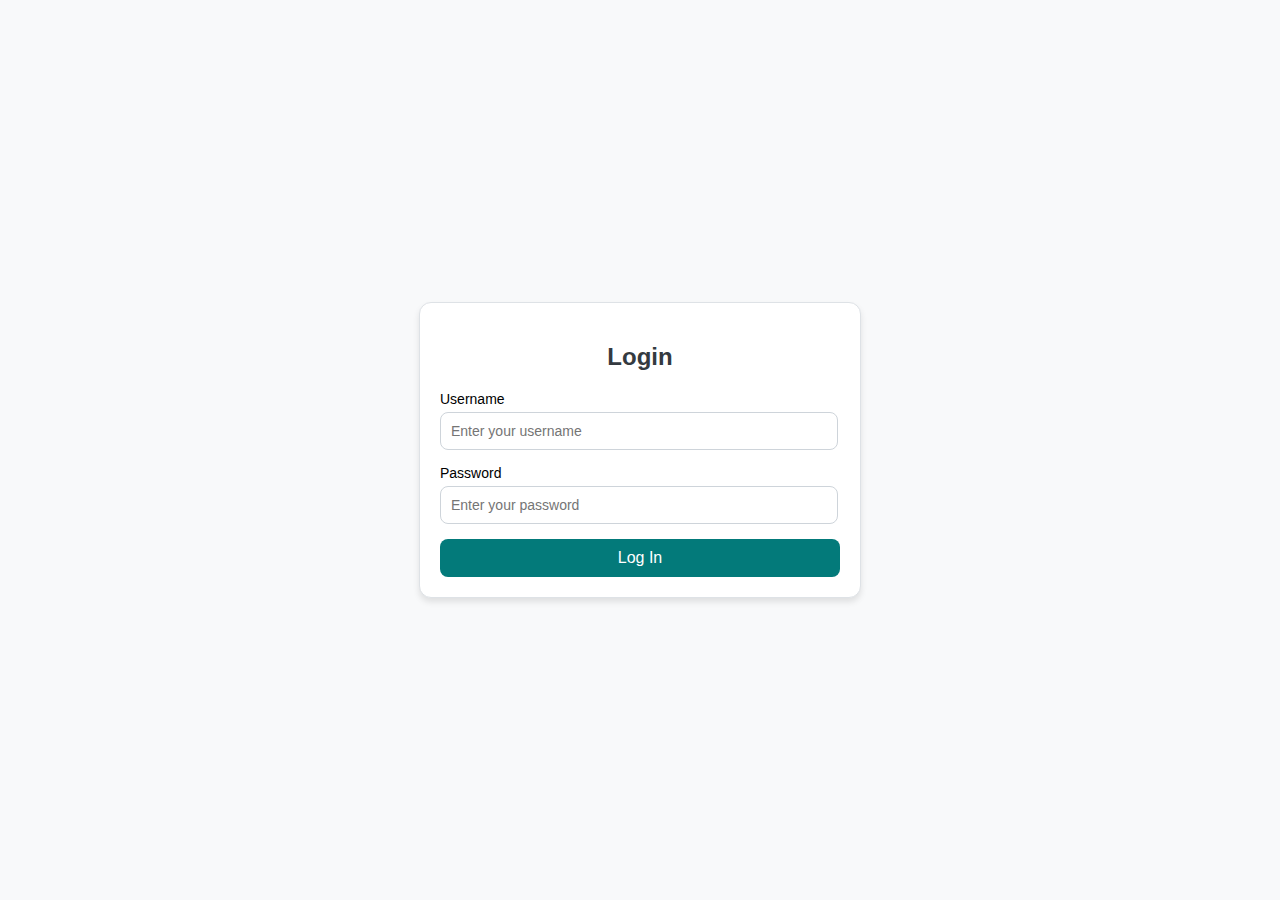
<file: index.html>
<!DOCTYPE html>
<html lang="en">
<head>
  <meta charset="UTF-8">
  <meta name="viewport" content="width=device-width, initial-scale=1.0">
  <title> QuickKart </title>
  <!-- favicon -->
  <link rel="icon" href="./img/qk.png" type="image/gif" sizes="16x16">
  <link rel="stylesheet" href="css/login.css">
  <link href="https://fonts.googleapis.com/css?family=Lato&display=swap" rel="stylesheet">
</head>
<body>
  <div class="login-container">
    <h2>Login</h2>
    <form>
      <div class="form-group">
        <label for="username">Username</label>
        <input type="text" id="username" name="username" placeholder="Enter your username" required>
      </div>
      <div class="form-group">
        <label for="password">Password</label>
        <input type="password" id="password" name="password" placeholder="Enter your password" required>
      </div>
      <button type="button" id="submit" class="login-button">Log In</button> <!-- Added id="submit" -->
    </form>
  </div>

  <script>
    let arr = [
      {
        "address": {
          "geolocation": {
            "lat": "-37.3159",
            "long": "81.1496"
          },
          "city": "kilcoole",
          "street": "new road",
          "number": 7682,
          "zipcode": "12926-3874"
        },
        "id": 1,
        "email": "john@gmail.com",
        "username": "johnd",
        "password": "m38rmF$",
        "name": {
          "firstname": "john",
          "lastname": "doe"
        },
        "phone": "1-570-236-7033",
        "__v": 0
      },
      {
        "address": {
          "geolocation": {
            "lat": "-37.3159",
            "long": "81.1496"
          },
          "city": "kilcoole",
          "street": "Lovers Ln",
          "number": 7267,
          "zipcode": "12926-3874"
        },
        "id": 2,
        "email": "morrison@gmail.com",
        "username": "mor_2314",
        "password": "83r5^_",
        "name": {
          "firstname": "david",
          "lastname": "morrison"
        },
        "phone": "1-570-236-7033",
        "__v": 0
      },
      {
        "address": {
          "geolocation": {
            "lat": "40.3467",
            "long": "-30.1310"
          },
          "city": "Cullman",
          "street": "Frances Ct",
          "number": 86,
          "zipcode": "29567-1452"
        },
        "id": 3,
        "email": "kevin@gmail.com",
        "username": "kevinryan",
        "password": "kev02937@",
        "name": {
          "firstname": "kevin",
          "lastname": "ryan"
        },
        "phone": "1-567-094-1345",
        "__v": 0
      },
      {
        "address": {
          "geolocation": {
            "lat": "50.3467",
            "long": "-20.1310"
          },
          "city": "San Antonio",
          "street": "Hunters Creek Dr",
          "number": 6454,
          "zipcode": "98234-1734"
        },
        "id": 4,
        "email": "don@gmail.com",
        "username": "donero",
        "password": "ewedon",
        "name": {
          "firstname": "don",
          "lastname": "romer"
        },
        "phone": "1-765-789-6734",
        "__v": 0
      },
      {
        "address": {
          "geolocation": {
            "lat": "40.3467",
            "long": "-40.1310"
          },
          "city": "san Antonio",
          "street": "adams St",
          "number": 245,
          "zipcode": "80796-1234"
        },
        "id": 5,
        "email": "derek@gmail.com",
        "username": "derek",
        "password": "jklg*_56",
        "name": {
          "firstname": "derek",
          "lastname": "powell"
        },
        "phone": "1-956-001-1945",
        "__v": 0
      },
      {
        "address": {
          "geolocation": {
            "lat": "20.1677",
            "long": "-10.6789"
          },
          "city": "el paso",
          "street": "prospect st",
          "number": 124,
          "zipcode": "12346-0456"
        },
        "id": 6,
        "email": "david_r@gmail.com",
        "username": "david_r",
        "password": "3478*#54",
        "name": {
          "firstname": "david",
          "lastname": "russell"
        },
        "phone": "1-678-345-9856",
        "__v": 0
      },
      {
        "address": {
          "geolocation": {
            "lat": "10.3456",
            "long": "20.6419"
          },
          "city": "fresno",
          "street": "saddle st",
          "number": 1342,
          "zipcode": "96378-0245"
        },
        "id": 7,
        "email": "miriam@gmail.com",
        "username": "snyder",
        "password": "f238&@*$",
        "name": {
          "firstname": "miriam",
          "lastname": "snyder"
        },
        "phone": "1-123-943-0563",
        "__v": 0
      },
      {
        "address": {
          "geolocation": {
            "lat": "50.3456",
            "long": "10.6419"
          },
          "city": "mesa",
          "street": "vally view ln",
          "number": 1342,
          "zipcode": "96378-0245"
        },
        "id": 8,
        "email": "william@gmail.com",
        "username": "hopkins",
        "password": "William56$hj",
        "name": {
          "firstname": "william",
          "lastname": "hopkins"
        },
        "phone": "1-478-001-0890",
        "__v": 0
      },
      {
        "address": {
          "geolocation": {
            "lat": "40.12456",
            "long": "20.5419"
          },
          "city": "miami",
          "street": "avondale ave",
          "number": 345,
          "zipcode": "96378-0245"
        },
        "id": 9,
        "email": "kate@gmail.com",
        "username": "kate_h",
        "password": "kfejk@*_",
        "name": {
          "firstname": "kate",
          "lastname": "hale"
        },
        "phone": "1-678-456-1934",
        "__v": 0
      },
      {
        "address": {
          "geolocation": {
            "lat": "30.24788",
            "long": "-20.545419"
          },
          "city": "fort wayne",
          "street": "oak lawn ave",
          "number": 526,
          "zipcode": "10256-4532"
        },
        "id": 10,
        "email": "jimmie@gmail.com",
        "username": "jimmie_k",
        "password": "klein*#%*",
        "name": {
          "firstname": "jimmie",
          "lastname": "klein"
        },
        "phone": "1-104-001-4567",
        "__v": 0
      }
    ];

    document.getElementById('submit').addEventListener('click', function() {
      let username = document.getElementById('username').value;  // Get username input value
      let password = document.getElementById('password').value;  // Get password input value

      for (let i = 0; i < arr.length; i++) {
        let Username = arr[i].username === username;           // Check if username matches
        let Password = arr[i].password === password;           // Check if password matches

        if (Username && Password) {
          // Store user data in localStorage
          localStorage.setItem('user', JSON.stringify(arr[i]));
          window.location.href = 'home.html'; // Redirect to home.html
          break;
        }
      }
    });
  </script>
  <script src="./js/login.js"></script>
  <script src="./js/logout.js"></script>
</body>
</html>
</file>
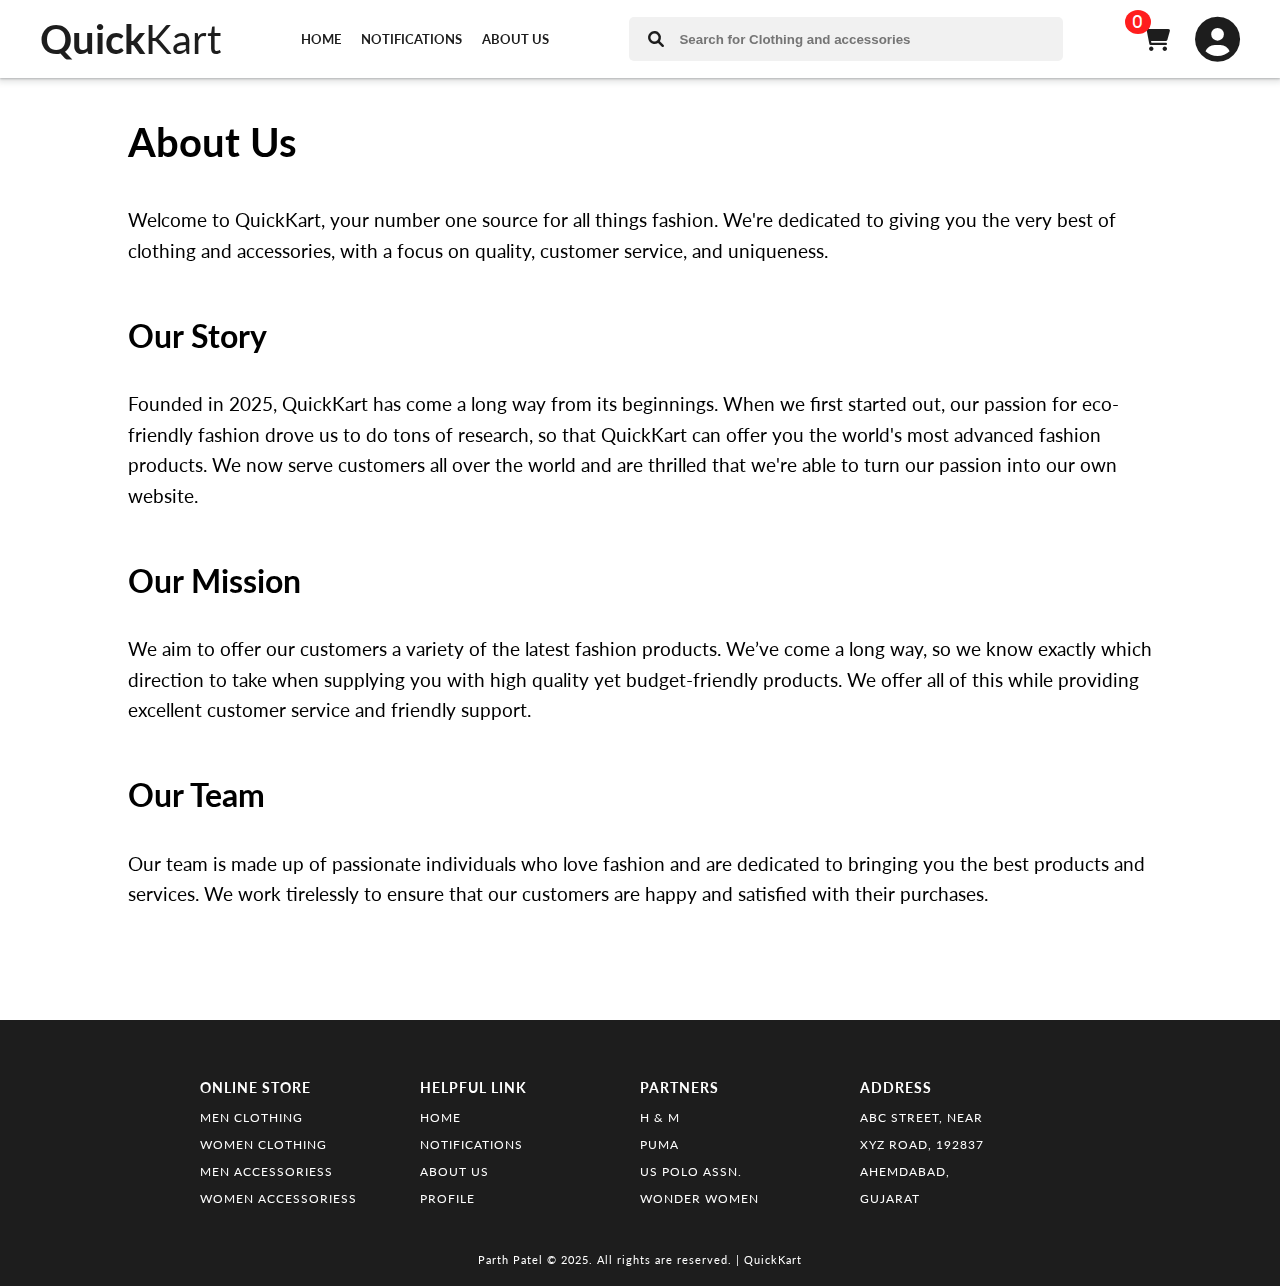
<file: about.html>
<!DOCTYPE html>
<html lang="en">
<head>
    <meta charset="UTF-8">
    <meta name="viewport" content="width=device-width, initial-scale=1.0">
    <title> QuickKart </title>
    <!-- favicon -->
    <link rel="icon" href="./img/qk.png" type="image/gif" sizes="16x16">
    <link rel="stylesheet" href="css/about.css">
    
</head>
<body>
    <!-- HEADER -->
    <div id="1"></div>
    <script>
        load("header.html");
        function load(url) {
            req = new XMLHttpRequest();
            req.open("GET", url, false);
            req.send(null);
            document.getElementById(1).innerHTML = req.responseText;
        }

        function updateBadge() {
            let counter = Number(document.cookie.split('counter=')[1]?.split(';')[0] || 0);
            if (counter === 0) {
                const cartItems = JSON.parse(localStorage.getItem('orderDetails')) || [];
                counter = cartItems.length;
            }
            document.getElementById("badge").innerHTML = counter;
        }

        document.addEventListener("DOMContentLoaded", updateBadge);
    </script>

    <!-- ABOUT US CONTENT -->
    <div class="about-container">
        <h1>About Us</h1>
        <p>Welcome to QuickKart, your number one source for all things fashion. We're dedicated to giving you the very best of clothing and accessories, with a focus on quality, customer service, and uniqueness.</p>
        <h2>Our Story</h2>
        <p>Founded in 2025, QuickKart has come a long way from its beginnings. When we first started out, our passion for eco-friendly fashion drove us to do tons of research, so that QuickKart can offer you the world's most advanced fashion products. We now serve customers all over the world and are thrilled that we're able to turn our passion into our own website.</p>
        <h2>Our Mission</h2>
        <p>We aim to offer our customers a variety of the latest fashion products. We’ve come a long way, so we know exactly which direction to take when supplying you with high quality yet budget-friendly products. We offer all of this while providing excellent customer service and friendly support.</p>
        <h2>Our Team</h2>
        <p>Our team is made up of passionate individuals who love fashion and are dedicated to bringing you the best products and services. We work tirelessly to ensure that our customers are happy and satisfied with their purchases.</p>
    </div>

    <!-- FOOTER -->
    <div id="4"></div>
    <script>
        load("footer.html");
        function load(url) {
            req = new XMLHttpRequest();
            req.open("GET", url, false);
            req.send(null);
            document.getElementById(4).innerHTML = req.responseText;
        }
    </script>
</body>
</html>
</file>
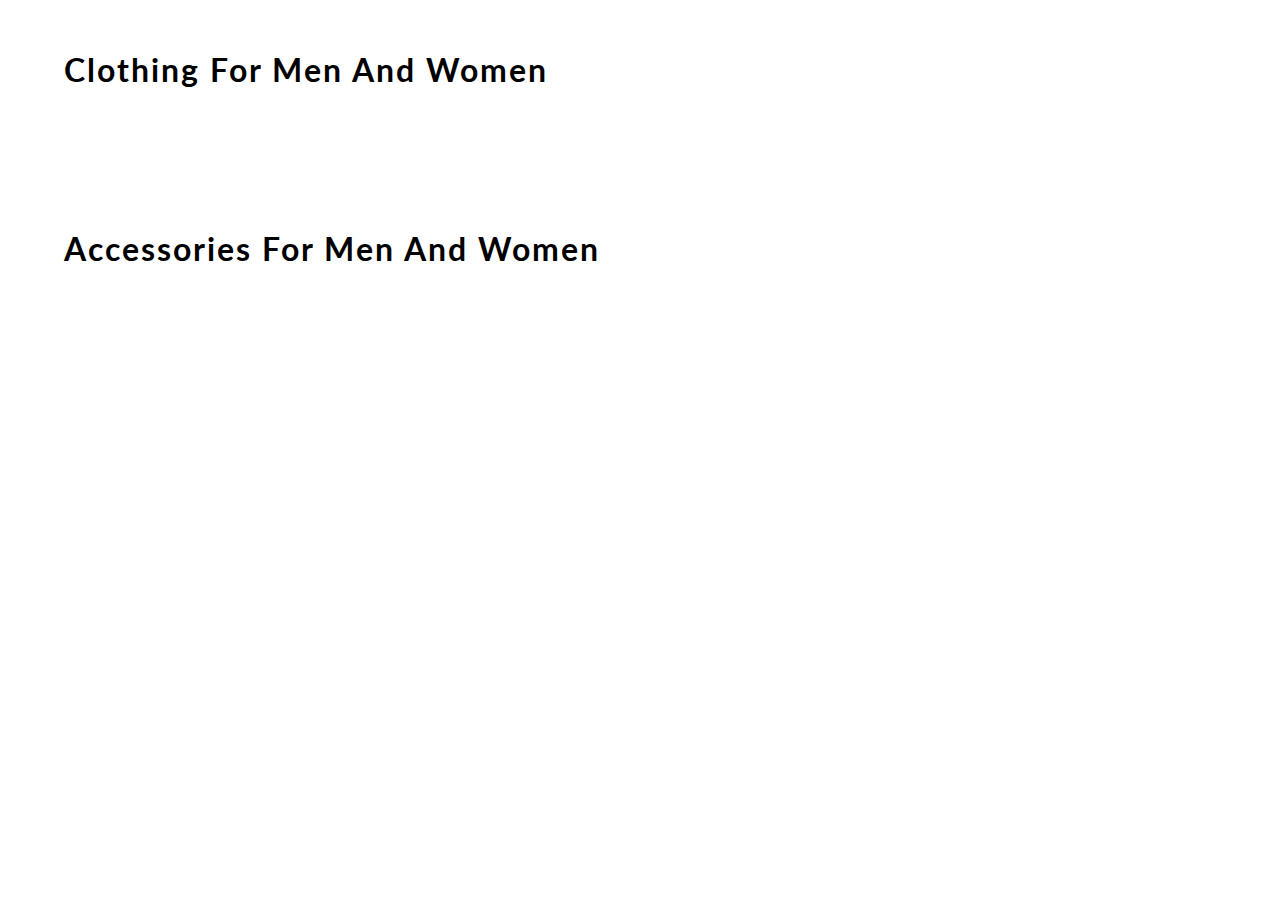
<file: content.html>
<!DOCTYPE html>
<html lang="en">
<head>
    <meta charset="UTF-8">
    <meta name="viewport" content="width=device-width, initial-scale=1.0">
    <meta http-equiv="X-UA-Compatible" content="ie=edge">
    <title> QuickKart </title>
    <link href="https://fonts.googleapis.com/css?family=Lato&display=swap" rel="stylesheet">
    <!-- favicon -->
    <link rel="icon" href="./img/qk.png" type="image/gif" sizes="16x16">

    <link rel="stylesheet" href="css/content.css">

</head>
<body>
    <div id="mainContainer">

        <h1> clothing for men and women </h1>
        <div id="containerClothing">
            <!-- JS rendered code -->
        </div>

        <h1> accessories for men and women </h1>
        <div id="containernotifications">
            <!-- JS rendered code -->
        </div>
    </div>
</body>
<!-- <script src="./js/content.js"></script> -->
 <script src="./js/content.js"></script>
</html>
</file>
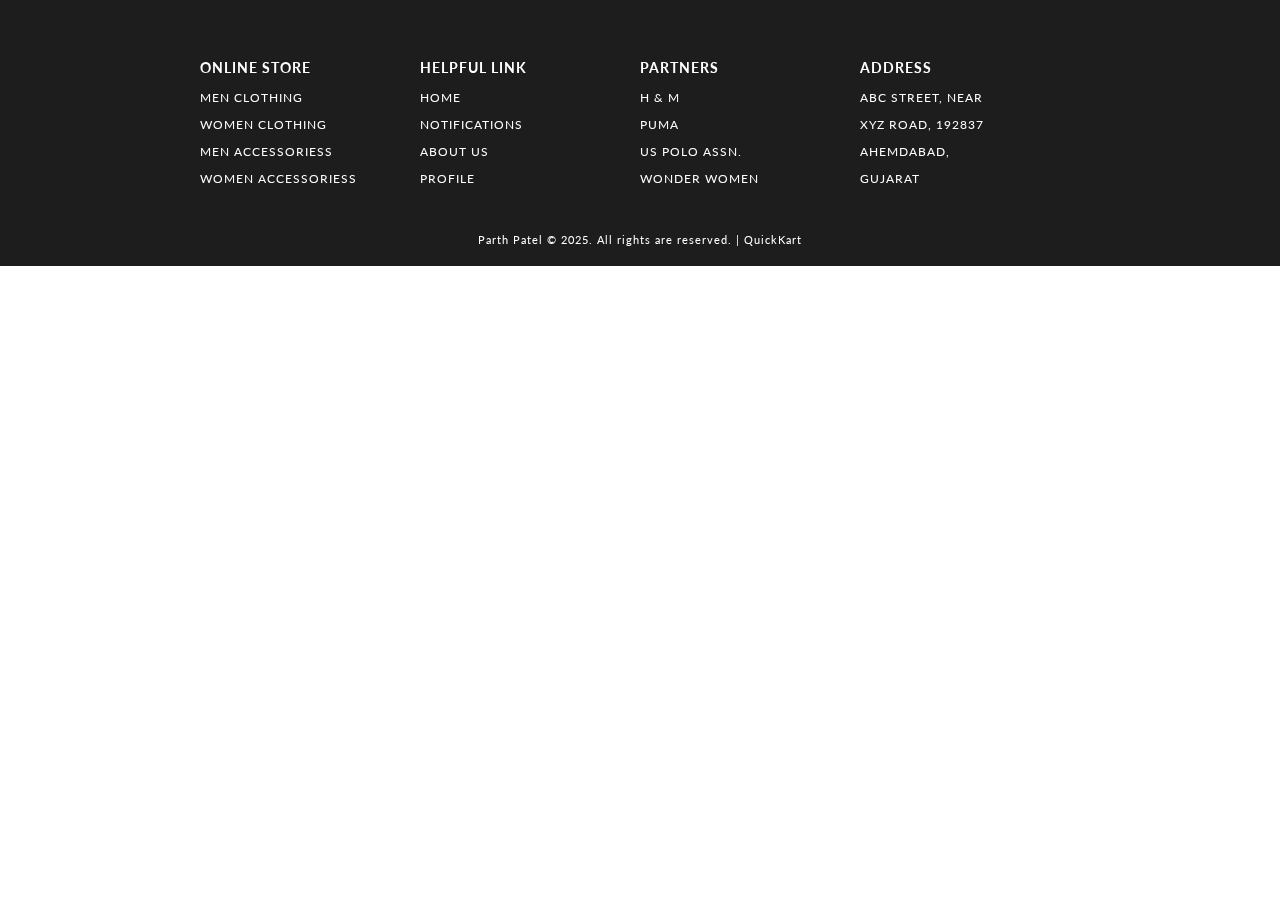
<file: footer.html>
<!DOCTYPE html>
<html lang="en">
<head>
    <meta charset="UTF-8">
    <meta name="viewport" content="width=device-width, initial-scale=1.0">
    <meta http-equiv="X-UA-Compatible" content="ie=edge">
    <title> QuickKart </title>
    <!-- favicon -->
    <link rel="icon" href="./img/qk.png" type="image/gif" sizes="16x16">
    <!-- EXTERNAL LINKS -->
    <link href="https://fonts.googleapis.com/css?family=Source+Sans+Pro:300,400" rel="stylesheet">
    <link href="https://fonts.googleapis.com/css?family=Lato&display=swap" rel="stylesheet">
    <link rel="stylesheet" href="css/footer.css">
</head>

<body>
    <footer>
        <section>    
            <div id="containerFooter">
                
                <div id="webFooter">
                    <h3> online store </h3>
                    <p> men clothing </p>
                    <p> women clothing </p>
                    <p> men accessoriess </p>
                    <p> women accessoriess </p>
                </div>
                <div id="webFooter">
                    <h3> helpful link </h3>
                    <p> <a href="./home.html"> home </a></p>
                    <p> <a href="./notification.html"> notifications </a> </p>
                    <p> <a href="./about.html"> about us </a> </p>
                    <p> <a href="./profile.html"> Profile </a> </p>
                </div>
                <div id="webFooter">
                    <h3> partners </h3>
                    <p> H & M</p>
                    <p> PUMA </p>
                    <p> US POLO ASSN. </p>
                    <p> WONDER WOMEN </p> 
                </div>
                <div id="webFooter">
                    <h3> address </h3>
                    <p> ABC Street, near </p>
                    <p> XYZ Road, 192837 </p>
                    <p> Ahemdabad, </p>
                    <p> Gujarat </p>
                </div>
            </div>
            <div id="credit"><a href="www.linkedin.com/in/parth0902004"> Parth Patel</a> &#169; 2025.&nbsp;All rights are reserved. | <a href="./home.html">QuickKart</a></div>
        </section>

    </footer>

</body>
</html>
</file>
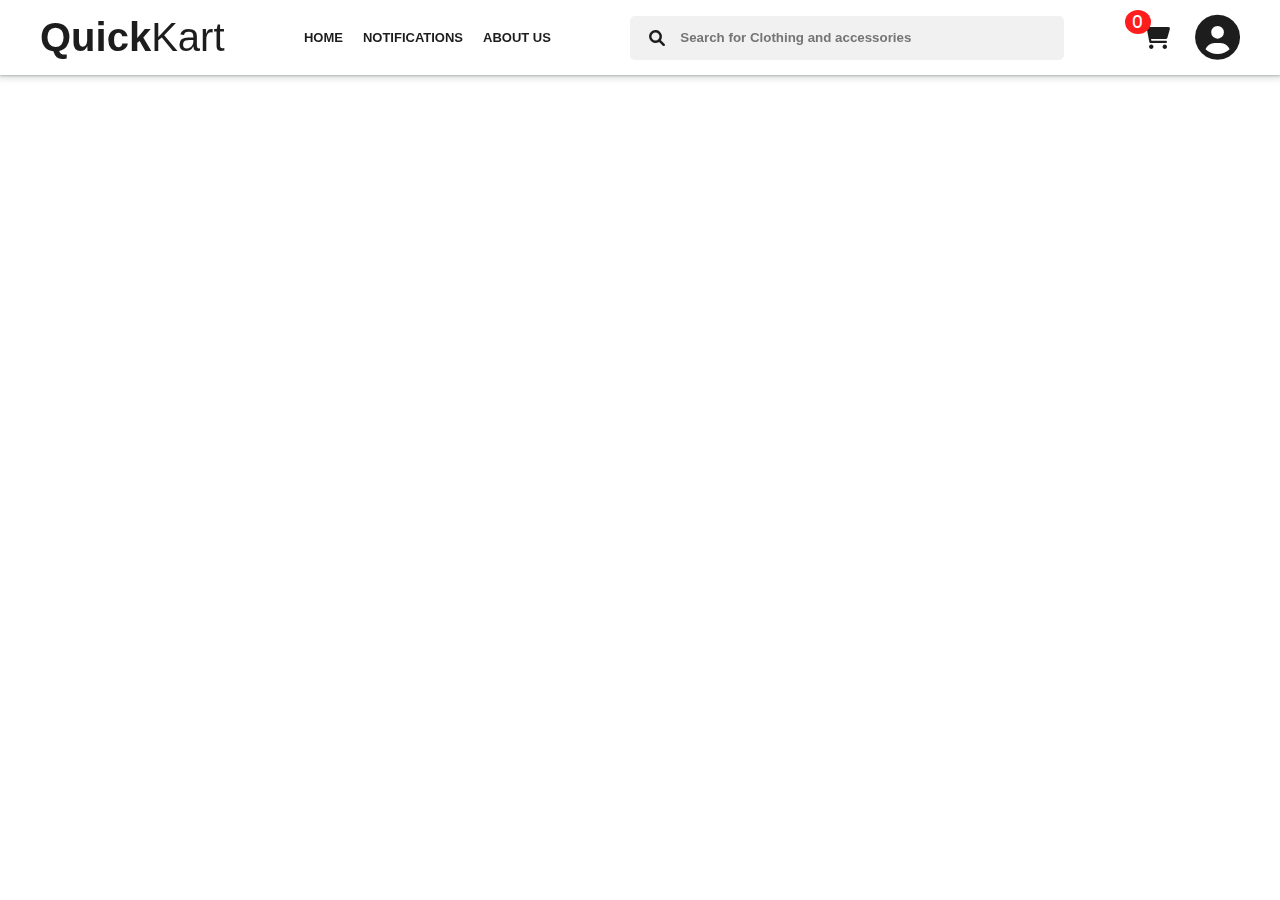
<file: header.html>
<!DOCTYPE html>
<html lang="en">
<head>
    <meta charset="UTF-8">
    <meta name="viewport" content="width=device-width, initial-scale=1.0">
    <meta http-equiv="X-UA-Compatible" content="ie=edge">
    <title> QuickKart </title>
    <!-- favicon -->
    <link rel="icon" href="./img/favicon-32x32.png" type="image/gif" sizes="16x16">
    <!-- EXTERNAL LINKS -->
    <link rel="stylesheet" href="css/header.css">
    <link href="https://cdnjs.cloudflare.com/ajax/libs/font-awesome/6.0.0/css/all.min.css" rel="stylesheet">
    <!-- <script src="https://kit.fontawesome.com/4a3b1f73a2.js"></script>
    <link href="https://fonts.googleapis.com/css?family=Lato&display=swap" rel="stylesheet"> -->
</head>
<body>
    
    <header>
        <section>
            <!-- MAIN CONTAINER -->
            <div id="container">
                <!-- SHOP NAME -->
                <div id="shopName"><a href="home.html"> <b>Quick</b>Kart</a></div>
                <!-- COLLCETIONS ON WEBSITE -->
                <div id="collection">
                    <div id="home"><a href="./home.html"> HOME </a></div>
                    <div id="notification"><a href="notification.html"> NOTIFICATIONS </a></div>
                    <div id="aboutUs"><a href="./about.html"> ABOUT US </a></div>
                </div>
                <!-- SEARCH SECTION -->
                <div id="search">
                    <i class="fas fa-search search"></i>
                    <input type="text" id="input" name="searchBox" placeholder="Search for Clothing and accessories">
                </div>
                <!-- USER SECTION (CART AND USER ICON) -->
                <div id="user">
                    <a href="./cart.html"> <i class="fas fa-shopping-cart addedToCart"><div id="badge"> 0 </div></i></a>
                    <a href="./profile.html"> <i class="fas fa-user-circle userIcon"></i> </a>
                </div>
            </div>

        </section>
    </header>

</body>
</html>
</file>
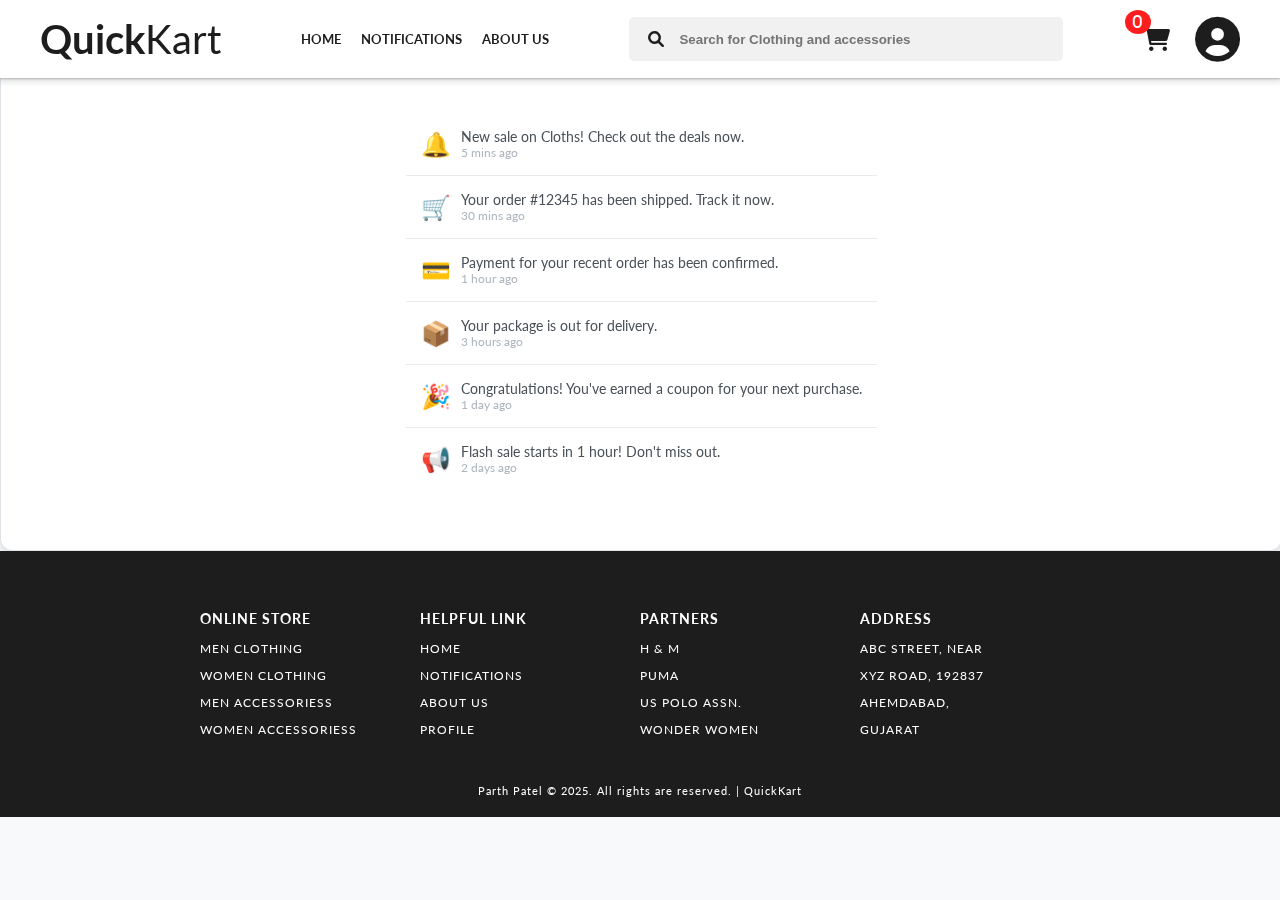
<file: notification.html>
<!DOCTYPE html>
<html lang="en">
<head>
  <meta charset="UTF-8">
  <meta name="viewport" content="width=device-width, initial-scale=1.0">
  <title> QuickKart </title>
  <!-- favicon -->
  <link rel="icon" href="./img/qk.png" type="image/gif" sizes="16x16">
  <link rel="stylesheet" href="css/notification.css">
  <link href="https://fonts.googleapis.com/css?family=Lato&display=swap" rel="stylesheet">
</head>
<body>

    <!-- HEADER -->
    <div id="1"></div>
    <script>
        load("header.html");
        function load(url)
        {
            req = new XMLHttpRequest();
            req.open("GET", url, false);
            req.send(null);
            document.getElementById(1).innerHTML = req.responseText;
        }

        function updateBadge() {
            let counter = Number(document.cookie.split('counter=')[1]?.split(';')[0] || 0);
            if (counter === 0) {
                const cartItems = JSON.parse(localStorage.getItem('orderDetails')) || [];
                counter = cartItems.length;
            }
            document.getElementById("badge").innerHTML = counter;
        }

        document.addEventListener("DOMContentLoaded", updateBadge);
    </script>

  <div class="notifications-container">

    <div class="notification">
      <div class="notification-icon">🔔</div>
      <div class="notification-text">
        New sale on Cloths! Check out the deals now.
        <div class="notification-time">5 mins ago</div>
      </div>
    </div>

    <div class="notification">
      <div class="notification-icon">🛒</div>
      <div class="notification-text">
        Your order #12345 has been shipped. Track it now.
        <div class="notification-time">30 mins ago</div>
      </div>
    </div>

    <div class="notification">
      <div class="notification-icon">💳</div>
      <div class="notification-text">
        Payment for your recent order has been confirmed.
        <div class="notification-time">1 hour ago</div>
      </div>
    </div>

    <div class="notification">
      <div class="notification-icon">📦</div>
      <div class="notification-text">
        Your package is out for delivery.
        <div class="notification-time">3 hours ago</div>
      </div>
    </div>

    <div class="notification">
      <div class="notification-icon">🎉</div>
      <div class="notification-text">
        Congratulations! You've earned a coupon for your next purchase.
        <div class="notification-time">1 day ago</div>
      </div>
    </div>

    <div class="notification">
      <div class="notification-icon">📢</div>
      <div class="notification-text">
        Flash sale starts in 1 hour! Don't miss out.
        <div class="notification-time">2 days ago</div>
      </div>
    </div>   
  </div>

  <!-- FOOTER -->
  <div id="4"></div>
  <script>
      load("footer.html");
      function load(url)
      {
          req = new XMLHttpRequest();
          req.open("GET", url, false);
          req.send(null);
          document.getElementById(4).innerHTML = req.responseText;
      }
  </script>
</body>
</html>
</file>
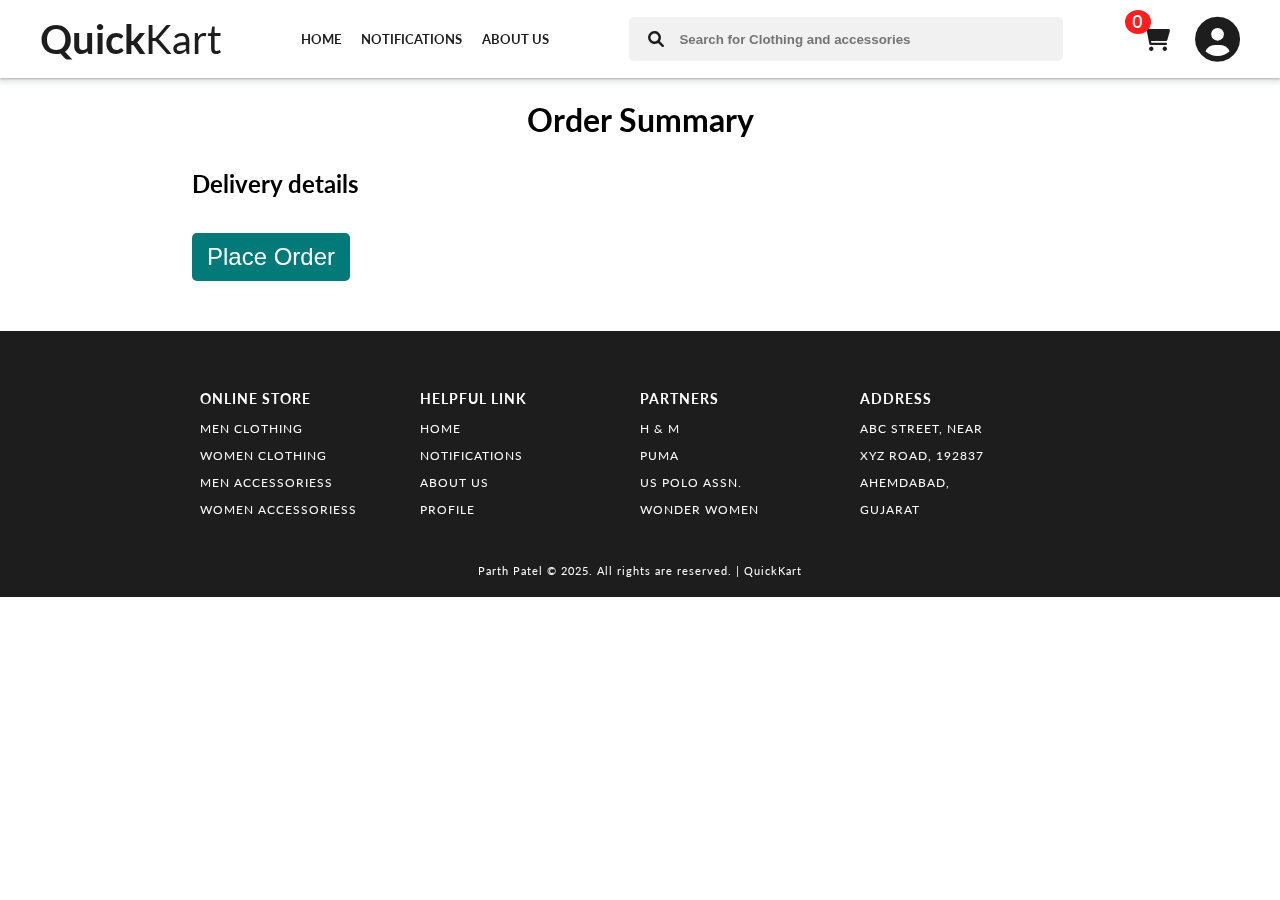
<file: orderSummary.html>
<!DOCTYPE html>
<html lang="en">
<head>
    <meta charset="UTF-8">
    <meta name="viewport" content="width=device-width, initial-scale=1.0">
    <title> QuickKart </title>
    <!-- favicon -->
    <link rel="icon" href="./img/qk.png" type="image/gif" sizes="16x16">
    <link rel="stylesheet" href="css/orderSummary.css">
    <link href="https://fonts.googleapis.com/css?family=Lato&display=swap" rel="stylesheet">
</head>
<body>
    <!-- HEADER -->
    <div id="1"></div>
    <script>
        load("header.html");
        function load(url) {
            req = new XMLHttpRequest();
            req.open("GET", url, false);
            req.send(null);
            document.getElementById(1).innerHTML = req.responseText;
        }
    </script>

    <!-- ORDER SUMMARY -->
    <div class="order-summary-container">
        <h1>Order Summary</h1>
        <div class="order-details" id="orderDetails"></div>
        <div class="order-total" id="orderTotal"></div>
        
        <!-- User Information -->
        <div id="userInfo">
            <h2>Delivery details</h2>
            <div id="name"></div>
            <div id="email"></div>
            <div id="phone"></div>
            <div id="address"></div>
        </div>
        
        <button id="placeorderButton">Place Order</button>
    </div>

    <!-- FOOTER -->
    <div id="4"></div>
    <script>
        load("footer.html");
        function load(url) {
            req = new XMLHttpRequest();
            req.open("GET", url, false);
            req.send(null);
            document.getElementById(4).innerHTML = req.responseText;
        }
        
        // Ensure the badge is updated when the order summary page loads
        document.addEventListener("DOMContentLoaded", function() {
            updateBadge();
        });
    </script>

    <script src="./js/ordersummry.js"></script>

</body>
</html>
</file>
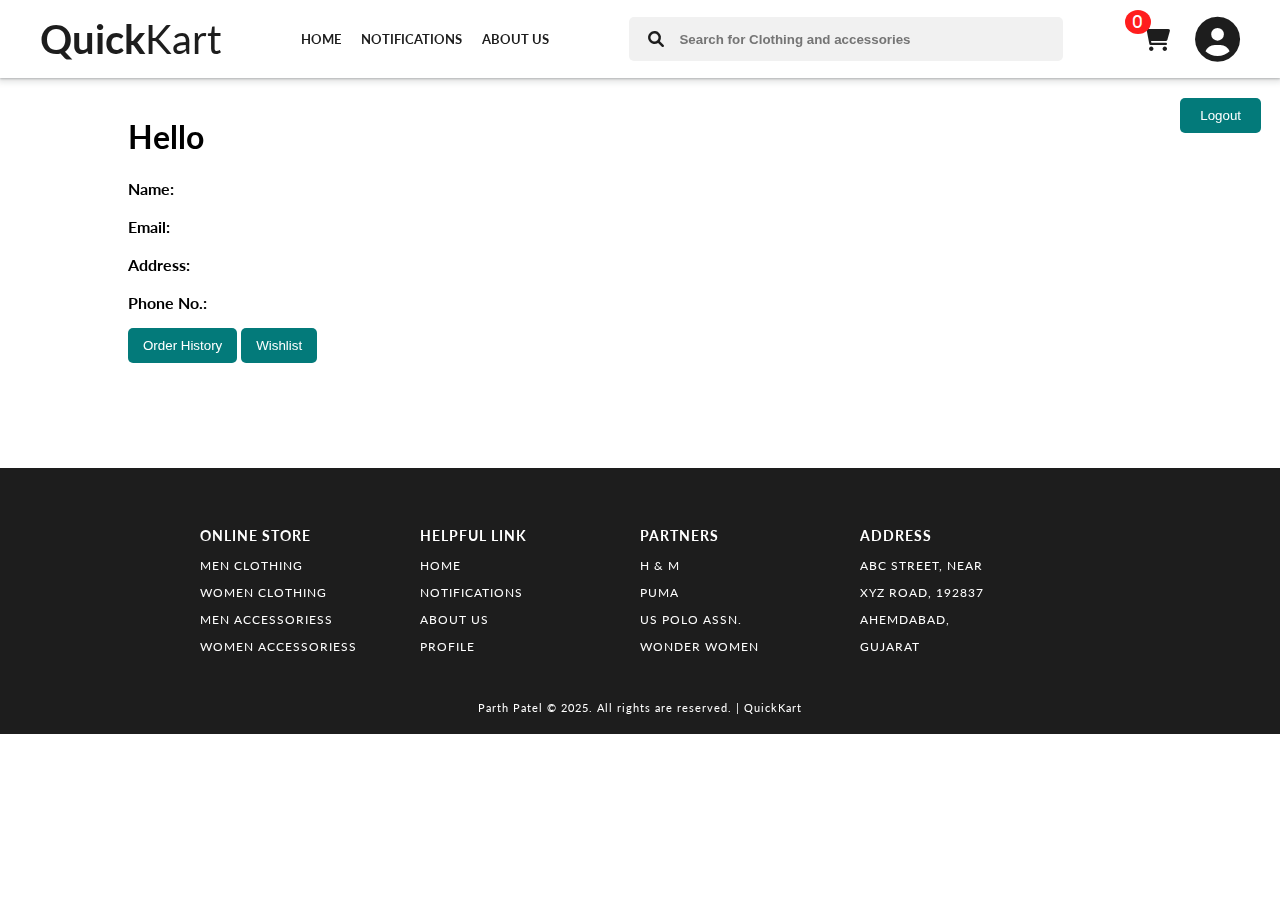
<file: profile.html>
<!DOCTYPE html>
<html lang="en">
<head>
    <meta charset="UTF-8">
    <meta name="viewport" content="width=device-width, initial-scale=1.0">
    <title> QuickKart </title>
    <!-- favicon -->
    <link rel="icon" href="./img/qk.png" type="image/gif" sizes="16x16">
    <link rel="stylesheet" href="css/profile.css">
    <link href="https://fonts.googleapis.com/css?family=Lato&display=swap" rel="stylesheet">
</head>
<body>
    <!-- HEADER -->
    <div id="1"></div>
    <script>
        load("header.html");
        function load(url) {
            req = new XMLHttpRequest();
            req.open("GET", url, false);
            req.send(null);
            document.getElementById(1).innerHTML = req.responseText;
        }
    </script>

    <div class="profile-container">
        <button id="logoutButton" class="logout-button">Logout</button>
        <h2 id="helloMessage">Hello</h2>
        <div class="profile-section">
            <label>Name:</label>
            <span id="name"></span>
        </div>
        <div class="profile-section">
            <label>Email:</label>
            <span id="email"></span>
        </div>
        <div class="profile-section">
            <label>Address:</label>
            <span id="address"></span>
        </div>
        <div class="profile-section">
            <label>Phone No.:</label>
            <span id="phone"></span>
        </div>
        <div class="profile-section">
            <button id="orderHistoryButton">Order History</button>
            <button id="wishlistButton">Wishlist</button>
        </div>
    </div>

    <!-- FOOTER -->
    <div id="4"></div>
    <script>
        load("footer.html");
        function load(url) {
            req = new XMLHttpRequest();
            req.open("GET", url, false);
            req.send(null);
            document.getElementById(4).innerHTML = req.responseText;
        }
    </script>

    <script>
        function updateBadge() {
            let counter = Number(document.cookie.split('counter=')[1]?.split(';')[0] || 0);
            document.getElementById("badge").innerHTML = counter;
        }

        // Fetch user data from localStorage
        const user = JSON.parse(localStorage.getItem('user'));
        if (user) {
            document.getElementById('helloMessage').innerText = `Hello ${user.username}`;
            document.getElementById('name').innerText = `${user.name.firstname} ${user.name.lastname}`;
            document.getElementById('email').innerText = user.email;
            document.getElementById('address').innerText = `${user.address.number}, ${user.address.street}, ${user.address.city}, ${user.address.zipcode}`;
            document.getElementById('phone').innerText = user.phone;
        }

        // Logout button functionality
        document.getElementById('logoutButton').addEventListener('click', function() {
            localStorage.removeItem('user'); // Remove user data from localStorage
            window.location.href = 'index.html'; // Redirect to index.html
        });

        // Order History button functionality
        document.getElementById('orderHistoryButton').addEventListener('click', function() {
            window.location.href = 'orderHistory.html'; // Redirect to orderHistory.html
        });

        // Wishlist button functionality
        document.getElementById('wishlistButton').addEventListener('click', function() {
            window.location.href = 'wishlist.html'; // Redirect to wishlist.html
        });

        updateBadge(); // Update badge on page load
    </script>
</body>
</html>
</file>
<file: css/login.css>
body {
    font-family: Arial, sans-serif;
    margin: 0;
    padding: 0;
    display: flex;
    justify-content: center;
    align-items: center;
    min-height: 100vh;
    background-color: #f8f9fa; 
  }

  .login-container {
    background: #ffffff;
    border-radius: 12px;
    box-shadow: 0 4px 6px rgba(0, 0, 0, 0.1);
    padding: 20px;
    width: 100%;
    max-width: 400px;
    border: 1px solid #dee2e6; 
  }

  .login-container h2 {
    text-align: center;
    color: #343a40; 
    margin-bottom: 20px;
  }

  .form-group {
    margin-bottom: 15px;
  }

  .form-group label {
    display: block;
    font-size: 14px;
    margin-bottom: 5px;
    color: #000000; 
  }

  .form-group input {
    width: 94%;
    padding: 10px;
    border: 1px solid #ced4da; 
    border-radius: 8px;
    font-size: 14px;
    outline: none;
    transition: border-color 0.3s;
  }

  .form-group input:focus {
    border-color: rgb(3, 94, 94);
    box-shadow: 0 0 0 3px rgb(3, 122, 122, 0.25);
  }

  .login-button {
    width: 100%;
    background-color: rgb(3, 122, 122); 
    color: #ffffff;
    padding: 10px;
    border: none;
    border-radius: 8px;
    font-size: 16px;
    cursor: pointer;
    transition: background-color 0.3s;
  }

  .login-button:hover {
    background-color: rgb(3, 94, 94); 
  }
</file>
<file: css/about.css>
body {
    margin: 0;
    padding: 0;
    background-color: white;
    height: 100vh;
}

.about-container {
    width:80%;
    background: white;
    border-radius: 12px;
    margin: auto;
    padding: 90px 50px;
    border: 1px solid white;
    display: grid;
    justify-content: center;
    align-items: center;
}

.about-container h1 {
    font-size: 2.5em;
    margin-bottom: 20px;
}

.about-container h2 {
    font-size: 2em;
    margin-top: 30px;
    margin-bottom: 15px;
}

.about-container p {
    font-size: 1.2em;
    line-height: 1.6;
}

/* ----------------------------- MEDIA QUERY --------------------------- */

@media(max-width: 900px) {
    .about-container {
        width: 90%;
        padding: 70px 30px;
    }

    .about-container h1 {
        font-size: 2em;
    }

    .about-container h2 {
        font-size: 1.5em;
    }

    .about-container p {
        font-size: 1em;
    }
}

@media(max-width: 600px) {
    .about-container {
        width: 100%;
        padding: 50px 20px;
    }

    .about-container h1 {
        font-size: 1.5em;
    }

    .about-container h2 {
        font-size: 1.2em;
    }

    .about-container p {
        font-size: 0.9em;
    }
}
</file>
<file: css/content.css>
body
{
    margin: 0;
    font-family: 'Lato', sans-serif;
}
h1
{
    width: 90%;
    margin: auto;
    padding: 50px 0;
    letter-spacing: 2px;
    font-weight: 700;
    text-transform: capitalize;
}
#containerClothing, #containernotifications
{
    display: grid;
    grid-gap: 70px 20px;
    grid-template-columns: repeat(5, 1fr);
    width: 90%;
    margin: auto;
    padding-bottom: 40px;
}
#box 
{
    width: 100%;
    background-color: white;
    align-content: center;
    border-radius: 10px;
    box-shadow: 1px 2px 6px 2px rgb(219, 219, 219);
}
#box:hover
{
    box-shadow: 1px 6px 3px 0 rgb(185, 185, 185);
}
#containerClothing img
{
    width: 100%;
    border-top-left-radius: 10px;
    border-top-right-radius: 10px;
}
#containernotifications img
{
    width: 100%;
    border-top-left-radius: 10px;
    border-top-right-radius: 10px;
}
#details
{
    padding: 0 15px;
    text-transform: capitalize;
}
#box a 
{
    text-decoration: none;
    color: rgb(29, 29, 29);
}
h3
{
    font-size: 16px;
}
h4
{
    font-weight: 100;
}
h2
{
    color: rgb(3, 94, 94);
}

/* ----------------------------- MEDIA QUERY --------------------------- */

@media(max-width: 1070px)
{
    h1
    {
        font-size: 25px;
    }
    #containerClothing, #containernotifications
    {
        width: 95%;
        grid-gap: 10px;
    }
}
@media(max-width: 850px)
{
    h1 
    {
        width: 80%;
    }
    #containerClothing, #containernotifications
    {
        display: grid;
        grid-gap: 70px 20px;
        grid-template-columns: repeat(3, 1fr);
        width: 80%;
    }    
}
@media(max-width: 650px)
{
    h1
    {
        font-size: 20px;
    }
    h1 
    {
        width: 90%;
    }
    #containerClothing, #containernotifications
    {
        width: 90%;
    }
}
@media(max-width: 600px)
{
    h1 
    {
        width: 70%;
    }
    #containerClothing, #containernotifications
    {
        width: 70%;
    }
}
@media(max-width: 505px)
{
    h1 
    {
        width: 80%;
    }
    #containerClothing, #containernotifications
    {
        width: 80%;
        grid-template-columns: repeat(2, 1fr);
    }
}
</file>
<file: css/footer.css>
body
{
    margin: 0;
    font-family: 'Lato', sans-serif;
}

#containerFooter
{
    width: 100%;
    background-color: rgb(29, 29, 29);
    color: white;
    letter-spacing: 1px;
    display: grid;
    grid-template-columns: repeat(4, 1fr);
    text-transform: uppercase;
    font-size: 15px;
    padding: 15px 300px;
    box-sizing: border-box;
}
#containerFooter h3:hover, #containerFooter p:hover, #containerFooter p a:hover
{
    color: lightslategray;
    cursor: pointer;
}
#webFooter
{
    padding-top: 30px;
    font-size: 12px;
}

#webFooter a
{
    color: white;
    text-decoration: none;
}


#credit 
{
    width: 100%;
    margin: auto;
    padding: 20px 0;
    text-align: center;
    background-color: rgb(29, 29, 29);
    color: white;
    font-size: 11px;
    letter-spacing: 1px;
}

#credit a
{
    color: white;
    text-decoration: none;
    position: relative;
}
#credit a::after
{
content: "";
background: white;
mix-blend-mode: exclusion;
width: calc(100% + 18px);
height: 0;
position: absolute;
bottom: -4px;
left: -10px;
transition: all .3s cubic-bezier(0.445, 0.05, 0.55, 0.95);
}
/* #credit a:hover::after
{
    height: calc(100% + 8px)
} */

/* ----------------------------- MEDIA QUERY --------------------------- */

@media(max-width: 1350px)
{
    #containerFooter
    {
        padding: 15px 200px;
    }
}
@media(max-width: 1166px)
{
    #containerFooter
    {
        padding: 15px 100px;
    }
}
@media(max-width: 950px)
{
    #containerFooter
    {
        padding: 15px 50px;
    }
}
@media(max-width: 850px)
{
    #containerFooter
    {
        font-size: 13px;
    }
    #webFooter
    {
        font-size: 10px;
    }
}
@media(max-width: 750px)
{
    #containerFooter
    {
        display: grid;
        grid-template-columns: 1fr 1fr;
        padding: 15px 100px;
    }
    #webFooter
    {
        padding: 15px 20px;
    }
}
@media(max-width: 540px)
{
    #containerFooter
    {
        padding: 0 25px;
    }
}
</file>
<file: css/header.css>
body
{
    margin: 0;
}
#badge
{
    position: absolute;
    background-color: rgb(255, 30, 30);
    color: white;
    border-radius: 50%;
    padding: 5px 8px;
    font-size: 14px;
    top: 10px;
    right: 158px;
}
#container
{
    background-color: white;
    margin: auto;
    text-align: center;
    width: 100%;
    display: flex;
    justify-content: space-between;
    align-items: center;
    font-family: 'Lato', sans-serif;
    z-index: 1;
    padding: 15px 40px;
    box-sizing: border-box;
    position: fixed;
    box-shadow: 0 1px 2px 0 rgba(60, 64, 67, 0.302), 0 2px 6px 2px rgba(60, 64, 67, 0.149); 
}
#shopName 
{
    font-size: 40px; 
    font-family: 'Lato', sans-serif;
}
#shopName a
{
    text-decoration: none;
    color: rgb(29, 29, 29);
}
#shopName > b
{
    font-weight: 900;
    font: black;
}

#collection
{
    font-weight: bold;
    display: flex;
    gap: 20px; /* Add gap between items */
}
#collection a
{
    text-decoration: none;
    color: rgb(29, 29, 29);
}



.search
{
    padding: 14px;
    /* color: gray; */
    color: rgb(29, 29, 29);
    min-width: 25px;
    text-align: center;
    position: absolute;
}

.addedToCart
{
    font-size: 1.5em;
    margin-right: 25px;
}
#user
{
    display: flex;
    /* float: right; */
    align-items: center;
}

.userIcon
{
    font-size: 45px;
}
#input 
{
    width: 35em;
    height: 3em;
    padding: 2px 50px;
    background-color: rgb(241, 241, 241);
    border: none;
    border-radius: 5px;
}
#input::placeholder
{
    font-weight: bold;
}
#input:focus
{
    outline: none;
}
#user a
{
    color: rgb(29, 29, 29)
}


/* ----------------------------- MEDIA QUERY --------------------------- */

@media(max-width: 1300px)
{
    #collection
    {
        font-size: 13px;
    }
    #input 
    {
        width: 25em;
    }
}
@media(max-width: 1212px)
{
    #collection
    {
        font-size: 13px;
    }
    #input 
    {
        width: 20em;
    }
    .addedToCart
    {
        font-size: 1.5em;
        margin: 10px 20px;
    }
}

@media(max-width: 1090px)
{
    #container
    {
        display: grid;
        grid-template-columns: 1fr 2fr 0.5fr;
    }
    #search
    {
        display: none;
    }
}
@media(max-width: 750px)
{
    #shopName
    {
        font-size: 28px;
    }
    #collection
    {
        font-size: 12px;
    }
    .userIcon
    {
        font-size: 35px;
    }
    .addedToCart
    {
        font-size: 1.2em;
        margin: 10px 20px;
    }
}

@media(max-width: 650px)
{
    #shopName
    {
        font-size: 24px;
    }
    #collection
    {
        font-size: 10px;
    }
    .userIcon
    {
        font-size: 30px;
    }
}
@media(max-width: 550px)
{
    #container 
    {
        padding: 20px 25px;
    }
}

/* badge media */

@media(max-width: 1480px)
{
    #badge
    {
        right:150px;
    }
}
@media(max-width: 1426px)
{
    #badge
    {
        right:142px;
    }
}
@media(max-width: 1360px)
{
    #badge
    {
        right:136px;
    }
}
@media(max-width: 1320px)
{
    #badge
    {
        right:129px;
    }
}
@media(max-width: 1259px)
{
    #badge
    {
        right:119px;
    }
}
@media(max-width: 1212px)
{
    #badge
    {
        right: 96px;
    }
}
@media(max-width: 1155px)
{
    #badge
    {
        right: 87px;
    }
}
@media(max-width: 1090px)
{
    #badge
    {
        right: 119px;
    }
}
@media(max-width: 1030px)
{
    #badge
    {
        right: 109px;
    }
}
@media(max-width: 970px)
{
    #badge
    {
        right: 100px;
    }
}
@media(max-width: 910px)
{
    #badge
    {
        right: 94px;
    }
}
@media(max-width: 850px)
{
    #badge
    {
        right: 87px;
    }
}
@media(max-width: 750px)
{
    #badge
    {
        right: 87px;
        padding: 3px 6px;
        font-size: 12px;
        top: 12px;
    }
}
@media(max-width: 650px)
{
    #badge
    {
        right: 78px;
    }
}
@media(max-width: 550px)
{
    #badge
    {
        right: 62px;
        top: 18px;
    }
}
</file>
<file: css/notification.css>
body {
    margin: 0;
    padding: 0;
    background-color: #f8f9fa; 
}

.notifications-container {
    width: 100%;
    background: #ffffff;
    border-radius: 12px;
    box-shadow: 0 4px 6px rgba(0, 0, 0, 0.1);
    padding-top: 112px;
    border: 1px solid #dee2e6;
    display: grid;
    justify-content: center;
    padding-bottom: 60px;
}

.notifications-header {
    font-size: 20px;
    font-weight: bold;
    color: #343a40;
    margin-bottom: 15px;
    text-align: center;
}

.notification {
    padding: 15px;
    border-bottom: 1px solid #e9ecef;
    display: flex;
    align-items: center;
}

.notification:last-child {
    border-bottom: none;
}

.notification-icon {
    margin-right: 10px;
    color: #007bff;
    font-size: 24px;
}

.notification-text {
    flex: 1;
    color: #495057;
    font-size: 14px;
}

.notification-time {
    color: #adb5bd;
    font-size: 12px;
}

.notification:hover {
    background-color: #f1f3f5;
    cursor: pointer;
}

/* ----------------------------- MEDIA QUERY --------------------------- */

@media(max-width: 768px) {
    .notification {
        flex-direction: column;
        align-items: flex-start;
    }

    .notification-icon {
        margin-bottom: 10px;
    }

    .notification-text {
        font-size: 12px;
    }

    .notification-time {
        font-size: 10px;
    }
}

@media(max-width: 480px) {
    .notifications-header {
        font-size: 18px;
    }

    .notification-text {
        font-size: 10px;
    }

    .notification-time {
        font-size: 8px;
    }
}
</file>
<file: css/orderSummary.css>
body {
    margin: 0;
    font-family: 'Lato', sans-serif;
}

.order-summary-container {
    width: 70%;
    margin: auto;
    padding: 50px 20px;
    background-color: #ffffff;
    border-radius: 12px;
}

.order-summary-container h1 {
    text-align: center;
    margin-top: 50px;
    margin-bottom: 30px;
}

.order-details {
    margin-bottom: 30px;
}

.order-item {
    padding-bottom: 15px;
    border-bottom: 1px solid #e9ecef;
}

.order-item h2 {
    font-size: 24px;
    margin-bottom: 10px;
}

.order-item p {
    margin: 5px 0;
}

.order-total {
    text-align: left;
    font-size: 25px;
    font-weight: bold;
    /* margin-bottom: 30px; */
}

#placeorderButton {
    font-size: 24px;
    margin-top: 15px;
    padding: 10px 15px;
    background-color: rgb(3, 122, 122);
    color: white;
    border: none;
    border-radius: 5px;
    cursor: pointer;
}

#placeorderButton:hover {
    background-color: rgb(3, 94, 94);
}

/* Media Queries */
@media(max-width: 900px) {
    .order-summary-container {
        width: 90%;
        padding: 40px 20px;
    }

    .order-summary-container h1 {
        font-size: 1.8em;
    }

    .order-item h2 {
        font-size: 1.3em;
    }

    .order-total {
        font-size: 1.3em;
    }

    #placeorderButton {
        font-size: 1em;
    }
}

@media(max-width: 600px) {
    .order-summary-container {
        width: 100%;
        padding: 30px 15px;
    }

    .order-summary-container h1 {
        font-size: 1.5em;
    }

    .order-item h2 {
        font-size: 1.2em;
    }

    .order-total {
        font-size: 1.2em;
    }

    #placeorderButton {
        font-size: 0.9em;
    }
}
</file>
<file: css/profile.css>
body {
    margin: 0;
    font-family: 'Lato', sans-serif;
}

.profile-container {
    width: 80%;
    margin: auto;
    padding: 90px 60px;
    position: relative; /* Add this line */
}

.profile-container h2 {
    font-size: 2em;
    margin-bottom: 20px;
}

.profile-section {
    margin-bottom: 15px;
}

.profile-section label {
    font-weight: bold;
    margin-right: 10px;
}

.profile-section span {
    font-size: 1.2em;
}

#logoutButton {
    padding: 10px 20px;
    background-color: rgb(3, 122, 122);
    border: none;
    border-radius: 5px;
    color: white;
    cursor: pointer;
    /* font-size: 20px; */
    position: absolute; /* Add this line */
    top: 98px; /* Adjust as needed */
    right: -49px; /* Adjust as needed */
}

#logoutButton:hover {
    cursor: pointer;
    background-color: rgb(3, 94, 94);
}

#orderHistoryButton, #wishlistButton {
    padding: 10px 15px;
    color: white;
    background-color: rgb(3, 122, 122);
    border: none;
    border-radius: 5px;
    cursor: pointer;
}

#orderHistoryButton:hover, #wishlistButton:hover {
    cursor: pointer;
    background-color: rgb(3, 94, 94);
}

@media(max-width: 900px) {
    .profile-container {
        width: 90%;
        padding: 70px 30px;
    }

    .profile-container h2 {
        font-size: 2em;
    }

    button {
        font-size: 18px;
    }

    .logout-button {
        top: 20px;
        right: 20px;
    }
}

@media(max-width: 600px) {
    .profile-container {
        width: 100%;
        padding: 50px 20px;
    }

    .profile-container h2 {
        font-size: 1.5em;
    }

    button {
        font-size: 16px;
    }

    .logout-button {
        top: 10px;
        right: 10px;
    }
}
</file>
